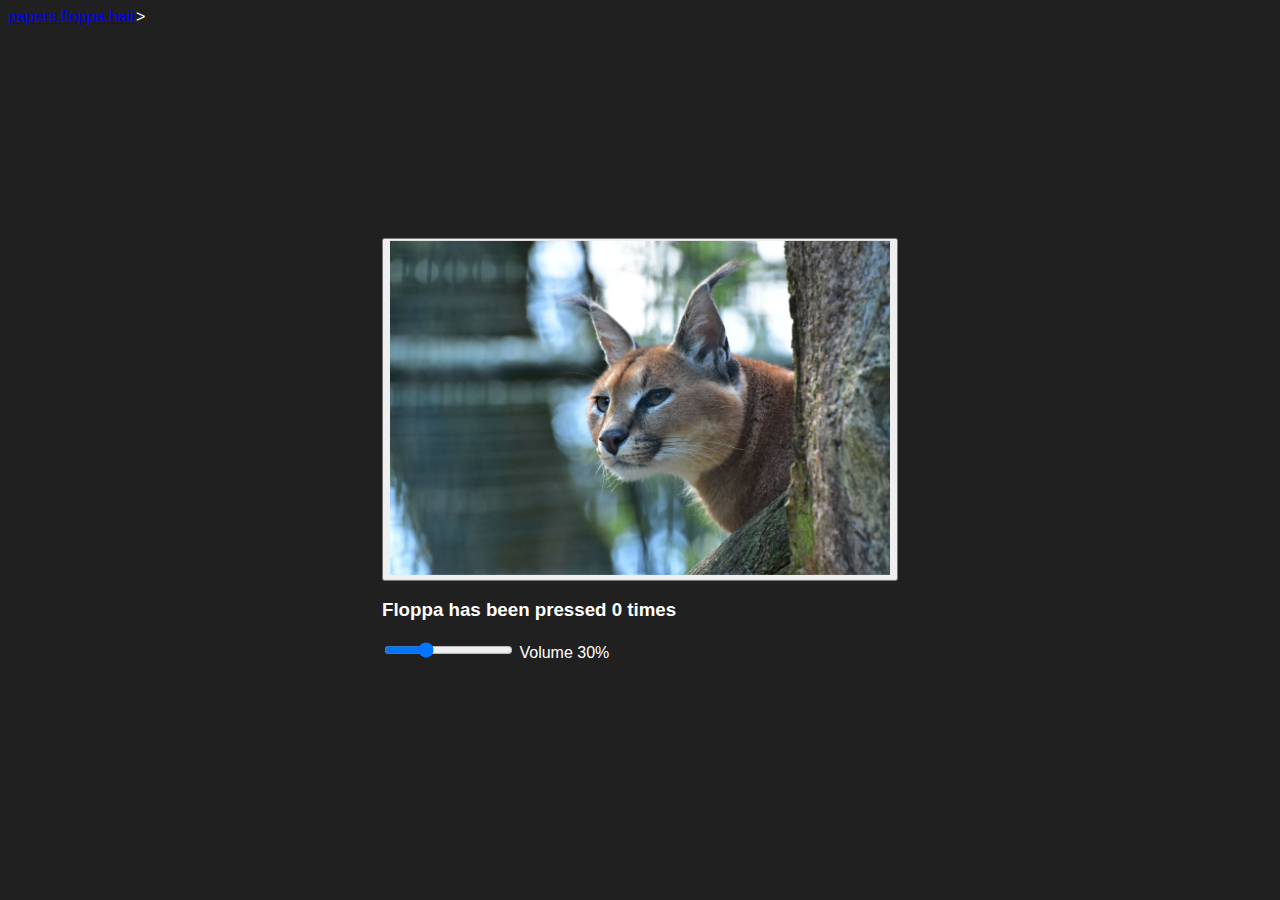
<file: index.html>
<!DOCTYPE html>
<html lang="en">

<head>
    <link rel="stylesheet" href="style.css">
    <script src="script.js" defer></script>
    <meta charset="UTF-8">
    <meta http-equiv="X-UA-Compatible" content="IE=edge">
    <meta name="viewport" content="width=device-width, initial-scale=1.0">
    <link rel="icon" type="image/x-icon" href="proxy-image.ico">
    <title>Floppa</title>
</head>

<body>

    <div><a href="https://papers.floppa.hair/">papers.floppa.hair</a>></div>

    <div class="content">
        <button id="floppaButton">
            <img src="flop.jpg" id="floppaIMG">
        </button>
        <h3 id="clickCounter">Floppa has been pressed 0 times</h3>
        <input type="range" min="0" max="100" value="30" id="slider" name="slider">
        <label for="slider" id="sliderText">Volume 30%</label>
    </div>

</body>

</html>
</file>
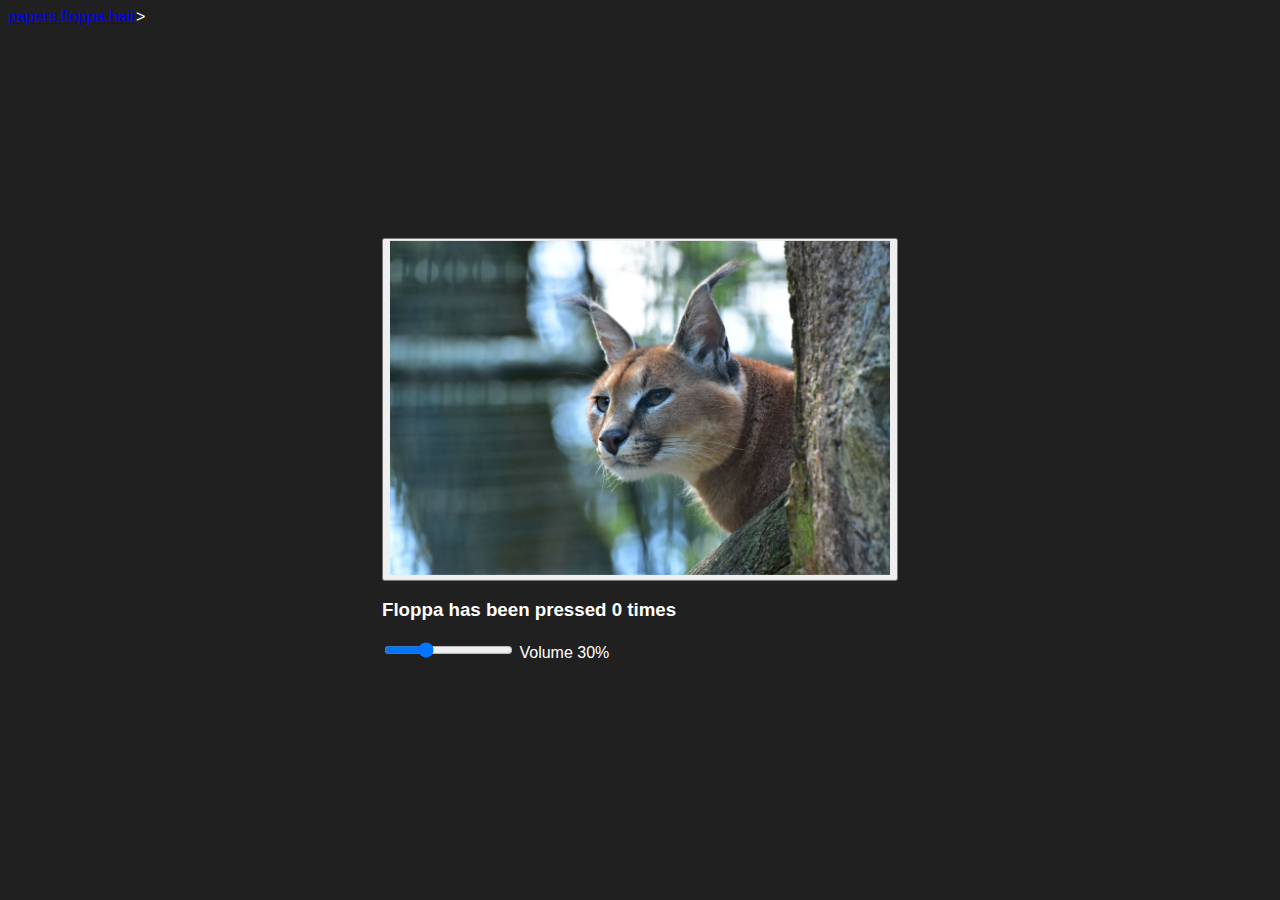
<file: main.html>
<!DOCTYPE html>
<html lang="en">

<head>
    <link rel="stylesheet" href="style.css">
    <script src="script.js" defer></script>
    <meta charset="UTF-8">
    <meta http-equiv="X-UA-Compatible" content="IE=edge">
    <meta name="viewport" content="width=device-width, initial-scale=1.0">
    <title>Document</title>
</head>

<body>

    <div><a href="https://papers.floppa.hair/">papers.floppa.hair</a>></div>

    <div class="content">
        <button id="floppaButton">
            <img src="flop.jpg" id="floppaIMG">
        </button>
        <h3 id="clickCounter">Floppa has been pressed 0 times</h3>
        <input type="range" min="0" max="100" value="30" id="slider" name="slider">
        <label for="slider" id="sliderText">Volume 30%</label>
    </div>

</body>

</html>
</file>
<file: style.css>
#floppaIMG{
    width: 500px;
}

.content {
    position: absolute;
    left: 50%;
    top: 50%;
    -webkit-transform: translate(-50%, -50%);
    transform: translate(-50%, -50%);
  }

  body{
    color: white;
    font-family: 'Segoe UI', Tahoma, Geneva, Verdana, sans-serif;
    background-color: rgb(32, 32, 32);
  }
</file>
